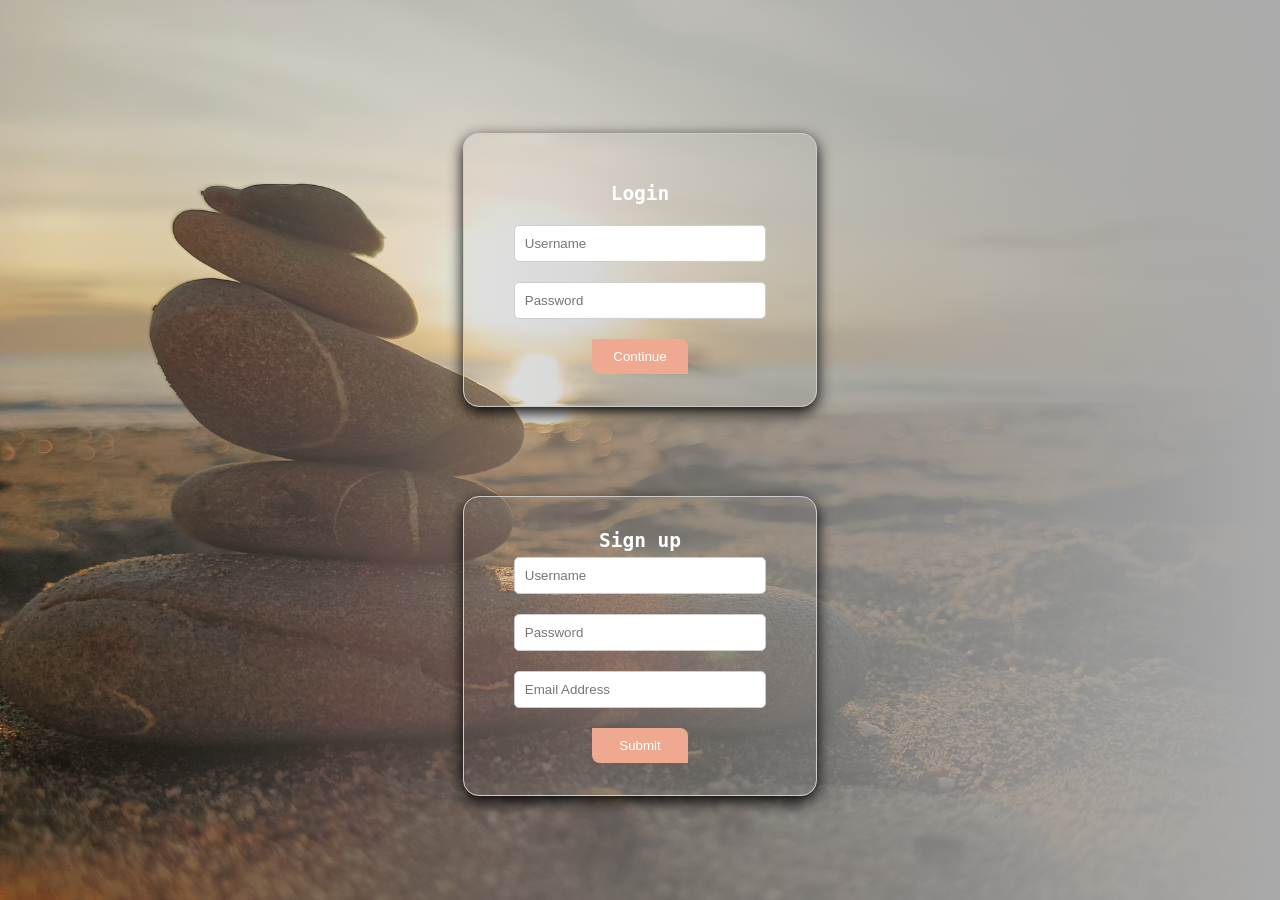
<file: index.html>
<!DOCTYPE html>
<html lang="en">
<head>
  <meta charset="UTF-8">
  <meta http-equiv="X-UA-Compatible" content="IE=Edge">
  <meta name="viewport" content="width=device-width, initial-scale=1">
  <link rel="icon" type="image/x-icon" href="Pictures/explore-removebg-preview2.png">
<title>Log In</title>
<style>
  /*style for the log in form*/
body {
    margin: 0;
	  height: 100%;
    min-height: 100vh;
    width: 100%;
    height: 100vh;
    background-image: linear-gradient(to right,  rgba(255,0,0,0), rgb(170, 170, 170)), url('Pictures/Sample2.jpg');
    background-size: cover; 
    background-position: center;
    font-family: monospace;
    color: white;
}
/*Login Css*/
    .LogIncontainer {
      width: 18rem;
      border-top-left-radius: 5px;
      padding: 20px;
      border: 1px solid #ccc;
      border-top-left-radius: 50%;
      border-top-right-radius: 50%; 
      position: absolute;
    top: 30%;
    left: 50%;
    transform: translate(-50%,-50%);
    box-shadow: 0px 5px 15px rgba(0, 0, 0, 1.25);
    padding: 2rem;
    border-radius: 1rem;
    transition: background-color .5s;
    }
    .LogIncontainer h2 {
      text-align: center;
      margin-bottom: 20px;
    }
    .LogIncontainer label {
      display: block;
      margin-bottom: 10px;
    }
    .LogIncontainer input[type="text"],
    .LogIncontainer input[type="password"] {
      width: 80%;
      padding: 10px;
      border: 1px solid #ccc;
      border-radius: 5px;
      margin-bottom: 20px;
    }
    .LogIncontainer input[type="submit"] {
      background-color:#eea990;
      color: white;
      padding: 10px 20px;
      border: none;
      border-bottom-left-radius: 8px;
      border-top-right-radius: 8px;
      cursor: pointer;
      width: 6rem;
    }
    .LogIncontainer input[type="submit"]:hover {
      background-color:#f6e0b5;
    }
    /*signIn css*/
        .SignIncontainer {
      width: 18rem;
      border-top-left-radius: 5px;
      padding: 20px;
      margin-top: 1rem;
      border: 1px solid #ccc;
      border-bottom-left-radius: 50%;
      border-bottom-right-radius: 50%; 
      position: absolute;
    top: 70%;
    left: 50%;
    transform: translate(-50%,-50%);
    box-shadow: 0px 5px 15px rgba(0, 0, 0, 1.25);
    padding: 2rem;
    border-radius: 1rem;
    transition: background-color .5s;
    }
    .SignIncontainer h2 {
      text-align: center;
      margin-bottom: 5px;
      margin-top:0px;
    }
    .SignIncontainer label {
      display: block;
      margin-bottom: 10px;
    }
    .SignIncontainer input[type="text"],
    .SignIncontainer input[type="password"] {
      width: 80%;
      padding: 10px;
      border: 1px solid #ccc;
      border-radius: 5px;
      margin-bottom: 20px;
    }
    .SignIncontainer input[type="submit"] {
      background-color: #eea990;
      color: white;
      padding: 10px 20px;
      border: none;
      border-bottom-left-radius: 8px;
      border-top-right-radius: 8px;
      cursor: pointer;
      width: 6rem;
    }
    .SignIncontainer input[type="submit"]:hover {
      background-color: #f6e0b5;
    }
    /*OR css*/
    .or{
    position: absolute;
    top: 60%;
    left: 50%;
    transform: translate(-50%,-50%);
      text-align: center;
      color: white;
    }
  </style>
<script>
let currentUser;
let user1, user1psswrd;
let user2, user2psswrd;
let user3, user3psswrd;
let user4, user4psswrd;
let user5, user5psswrd;

function initializeUsers() {
    user1 = "UserUser";
    user1psswrd = "Admin123";
    user2 = "AnotherUser";
    user2psswrd = "Password456";
    user3 = user3psswrd = ''; // Initialize user3
    user4 = user4psswrd = ''; // Initialize user4
    user5 = user5psswrd = ''; // Initialize user5
    currentUser = 1; // Start with user1
}

function LogInfunction() {
    let username = document.getElementById('username');
    let password = document.getElementById('password');

    if (
        (username.value === user1 && password.value === user1psswrd) ||
        (username.value === user2 && password.value === user2psswrd) ||
        (username.value === user3 && password.value === user3psswrd) ||
        (username.value === user4 && password.value === user4psswrd) ||
        (username.value === user5 && password.value === user5psswrd)
    ) {
        window.location.href = 'HomePage2.html';
    } else {
        alert('Invalid Username or Password');
    }
}

function SignUpfunction() {
    let newUsername = document.getElementById('newUsername');
    let newPassword = document.getElementById('newPassword');
    let email = document.getElementById('email');

    if (currentUser === 1) {
        user3 = newUsername.value;
        user3psswrd = newPassword.value;
        currentUser = 2; // Move to user2 after signup for user3
    } else if (currentUser === 2) {
        user4 = newUsername.value;
        user4psswrd = newPassword.value;
        currentUser = 3; // Move to user3 after signup for user4
    } else if (currentUser === 3) {
        user5 = newUsername.value;
        user5psswrd = newPassword.value;
        currentUser = 4; // Move to user4 after signup for user5
    }

    alert('Email verification functionality not implemented yet');
    document.getElementById('newUsername').value = '';
    document.getElementById('newPassword').value = '';
    document.getElementById('email').value = '';
}

function clearTextboxes() {
    document.getElementById('username').value = '';
    document.getElementById('password').value = '';
    document.getElementById('newUsername').value = '';
    document.getElementById('newPassword').value = '';
    document.getElementById('email').value = '';
}

// Initialize users and set current user to user1
initializeUsers();

// Trigger the clearTextboxes function when the page unloads
window.onunload = clearTextboxes;
</script>


</head>
</script>
</head>

<body>
  <center>
  <div class="LogIncontainer">
     <h2>Login</h2>
    <center>
  <input type="text" id="username" placeholder="Username"/>
   <input type="text" id="password" placeholder="Password"/>
   <input type="submit" value="Continue" onclick="LogInfunction()"/>
  
    </center>
  </div>
  <div class="SignIncontainer">
    <h2>Sign up</h2>
    <center>
      <input type="text" id="newUsername" placeholder="Username" />
      <input type="text" id="newPassword" placeholder="Password" />
      <input type="text" id="email" placeholder="Email Address" />
      <input type="submit" value="Submit" onclick="SignUpfunction()" />
    </center>
  </div>
</center>
</body>
</html>
</file>
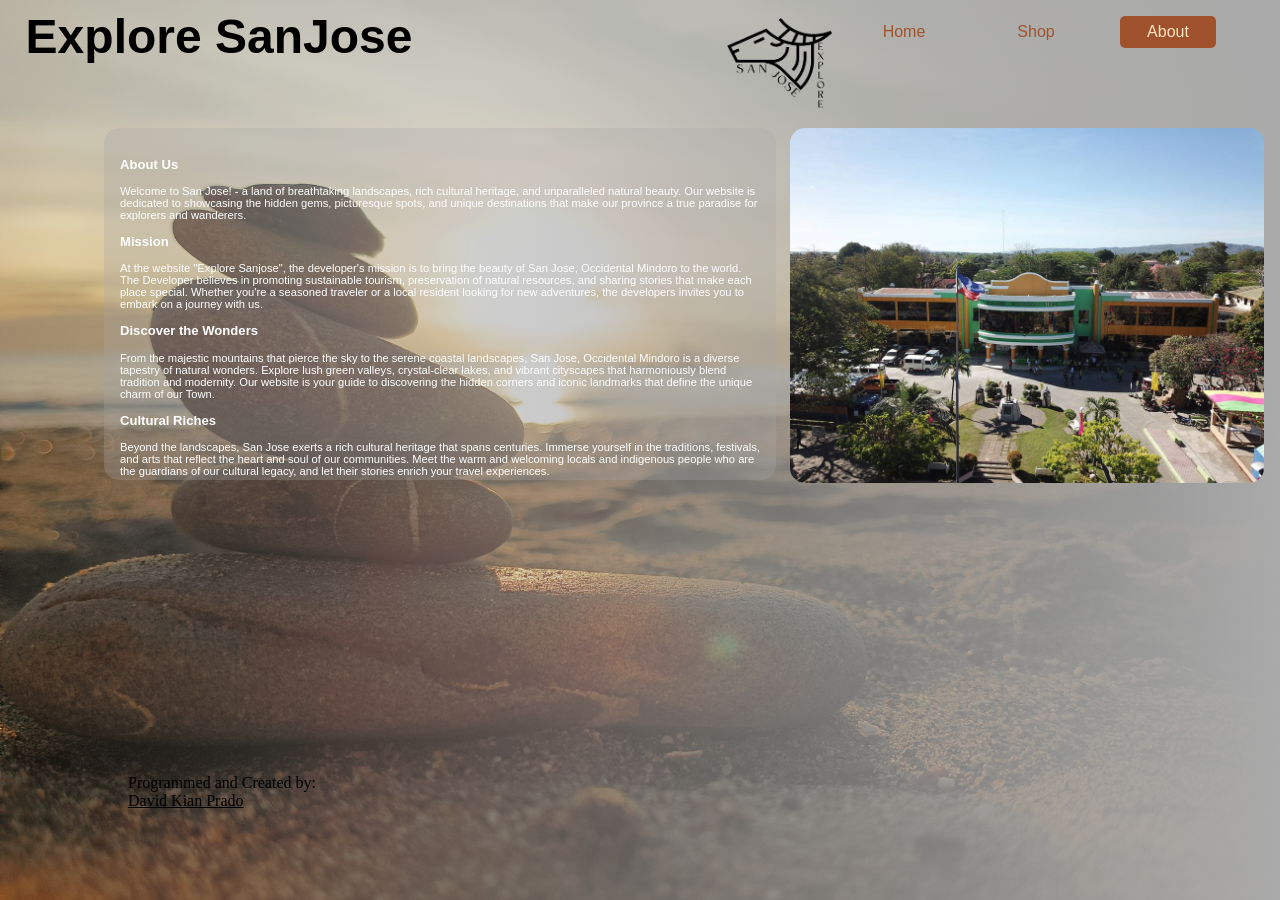
<file: About2.html>
<!DOCTYPE html>
<html>
<head>
	<meta charset="utf-8">
	<meta name="viewport" content="width=device-width, initial-scale=1">
	<title>Explore SanJose-About</title>
	<link rel="icon" type="image/x-icon" href="Pictures/LOGO.png">
	<link rel="stylesheet" type="text/css" href="About2.css">
</head>
<body>
	<!--Navigation and Logo -->
<div class="navholder">
	<image class="pageLogo" src = "Pictures/LOGO.png"></image>
	<h2 class="pageNAmeNav">Explore SanJose</h2>
	<div class="navigation">
	<button class="navbutton" onclick="window.location.href='HomePage2.html'">Home</button>
	<button class="navbutton" onclick="window.location.href='Shop2.html'">Shop</button>
	<button class="ActiveNav">About</button>
</div>
</div>
<div class="aboutcontainer">
			<p class = "AboutContent">
				<h3>About Us</h3>
Welcome to San Jose! - a land of breathtaking landscapes, rich cultural heritage, and unparalleled natural beauty. Our website is dedicated to showcasing the hidden gems, picturesque spots, and unique destinations that make our province a true paradise for explorers and wanderers.

<h3>Mission</h3>
At the website "Explore Sanjose", the developer's mission is to bring the beauty of San Jose, Occidental Mindoro to the world. The Developer believes in promoting sustainable tourism, preservation of natural resources, and sharing stories that make each place special. Whether you're a seasoned traveler or a local resident looking for new adventures, the developers invites you to embark on a journey with us.

<h3>Discover the Wonders</h3>
From the majestic mountains that pierce the sky to the serene coastal landscapes, San Jose, Occidental Mindoro is a diverse tapestry of natural wonders. Explore lush green valleys, crystal-clear lakes, and vibrant cityscapes that harmoniously blend tradition and modernity. Our website is your guide to discovering the hidden corners and iconic landmarks that define the unique charm of our Town.

<h3>Cultural Riches</h3>
Beyond the landscapes, San Jose exerts a rich cultural heritage that spans centuries. Immerse yourself in the traditions, festivals, and arts that reflect the heart and soul of our communities. Meet the warm and welcoming locals and indigenous people who are the guardians of our cultural legacy, and let their stories enrich your travel experiences.

<h3>Sustainability Matters</h3>
As passionate advocates for responsible tourism, the developer prioritizes sustainability in every aspect of the user's exploration. We aim to raise awareness about the importance of preserving our environment and supporting local and indigenous communities. Through responsible travel, the developer aspires to create a positive impact and to ensure that the beauty of San Jose endures for generations to come.

<h3>Join the Journey</h3>
Whether you're planning your next adventure, seeking travel inspiration, or simply curious about the wonders of San Jose, the website "Explore Sanjose" is your go-to resource. Join us in celebrating the beauty, diversity, and richness of our town. Together, let's embark on a journey to uncover the magic that lies within San Jose, Occidental Mindoro.

Thank you for being a part of our community.

Happy Exploring!

Explore Sanjose
			</p>
		</div>
		<img class="munisipyopic" src="Pictures/munisipyo.jpg">
		<footer>Programmed and Created by: <p class="nameko">David Kian Prado</p><footer>
			
</body>
</html>
</file>
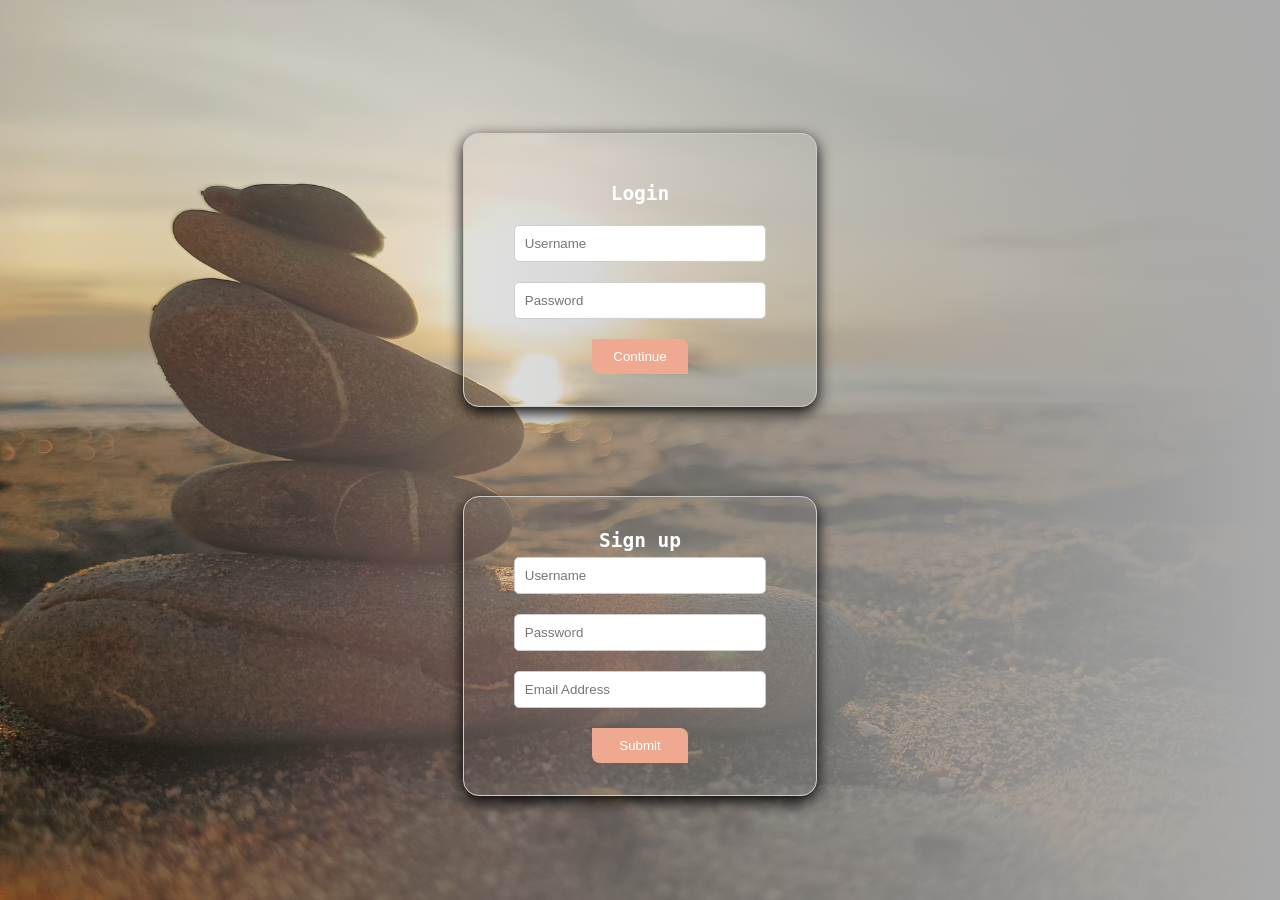
<file: LoginForm.html>
<!DOCTYPE html>
<html lang="en">
<head>
  <meta charset="UTF-8">
  <meta http-equiv="X-UA-Compatible" content="IE=Edge">
  <meta name="viewport" content="width=device-width, initial-scale=1">
  <link rel="icon" type="image/x-icon" href="Pictures/explore-removebg-preview2.png">
<title>Log In</title>
<style>
  /*style for the log in form*/
body {
    margin: 0;
	  height: 100%;
    min-height: 100vh;
    width: 100%;
    height: 100vh;
    background-image: linear-gradient(to right,  rgba(255,0,0,0), rgb(170, 170, 170)), url('Pictures/Sample2.jpg');
    background-size: cover; 
    background-position: center;
    font-family: monospace;
    color: white;
}
/*Login Css*/
    .LogIncontainer {
      width: 18rem;
      border-top-left-radius: 5px;
      padding: 20px;
      border: 1px solid #ccc;
      border-top-left-radius: 50%;
      border-top-right-radius: 50%; 
      position: absolute;
    top: 30%;
    left: 50%;
    transform: translate(-50%,-50%);
    box-shadow: 0px 5px 15px rgba(0, 0, 0, 1.25);
    padding: 2rem;
    border-radius: 1rem;
    transition: background-color .5s;
    }
    .LogIncontainer h2 {
      text-align: center;
      margin-bottom: 20px;
    }
    .LogIncontainer label {
      display: block;
      margin-bottom: 10px;
    }
    .LogIncontainer input[type="text"],
    .LogIncontainer input[type="password"] {
      width: 80%;
      padding: 10px;
      border: 1px solid #ccc;
      border-radius: 5px;
      margin-bottom: 20px;
    }
    .LogIncontainer input[type="submit"] {
      background-color:#eea990;
      color: white;
      padding: 10px 20px;
      border: none;
      border-bottom-left-radius: 8px;
      border-top-right-radius: 8px;
      cursor: pointer;
      width: 6rem;
    }
    .LogIncontainer input[type="submit"]:hover {
      background-color:#f6e0b5;
    }
    /*signIn css*/
        .SignIncontainer {
      width: 18rem;
      border-top-left-radius: 5px;
      padding: 20px;
      margin-top: 1rem;
      border: 1px solid #ccc;
      border-bottom-left-radius: 50%;
      border-bottom-right-radius: 50%; 
      position: absolute;
    top: 70%;
    left: 50%;
    transform: translate(-50%,-50%);
    box-shadow: 0px 5px 15px rgba(0, 0, 0, 1.25);
    padding: 2rem;
    border-radius: 1rem;
    transition: background-color .5s;
    }
    .SignIncontainer h2 {
      text-align: center;
      margin-bottom: 5px;
      margin-top:0px;
    }
    .SignIncontainer label {
      display: block;
      margin-bottom: 10px;
    }
    .SignIncontainer input[type="text"],
    .SignIncontainer input[type="password"] {
      width: 80%;
      padding: 10px;
      border: 1px solid #ccc;
      border-radius: 5px;
      margin-bottom: 20px;
    }
    .SignIncontainer input[type="submit"] {
      background-color: #eea990;
      color: white;
      padding: 10px 20px;
      border: none;
      border-bottom-left-radius: 8px;
      border-top-right-radius: 8px;
      cursor: pointer;
      width: 6rem;
    }
    .SignIncontainer input[type="submit"]:hover {
      background-color: #f6e0b5;
    }
    /*OR css*/
    .or{
    position: absolute;
    top: 60%;
    left: 50%;
    transform: translate(-50%,-50%);
      text-align: center;
      color: white;
    }
  </style>
<script>
let currentUser;
let user1, user1psswrd;
let user2, user2psswrd;
let user3, user3psswrd;
let user4, user4psswrd;
let user5, user5psswrd;

function initializeUsers() {
    user1 = "UserUser";
    user1psswrd = "Admin123";
    user2 = "AnotherUser";
    user2psswrd = "Password456";
    user3 = user3psswrd = ''; // Initialize user3
    user4 = user4psswrd = ''; // Initialize user4
    user5 = user5psswrd = ''; // Initialize user5
    currentUser = 1; // Start with user1
}

function LogInfunction() {
    let username = document.getElementById('username');
    let password = document.getElementById('password');

    if (
        (username.value === user1 && password.value === user1psswrd) ||
        (username.value === user2 && password.value === user2psswrd) ||
        (username.value === user3 && password.value === user3psswrd) ||
        (username.value === user4 && password.value === user4psswrd) ||
        (username.value === user5 && password.value === user5psswrd)
    ) {
        window.location.href = 'HomePage2.html';
    } else {
        alert('Invalid Username or Password');
    }
}

function SignUpfunction() {
    let newUsername = document.getElementById('newUsername');
    let newPassword = document.getElementById('newPassword');
    let email = document.getElementById('email');

    if (currentUser === 1) {
        user3 = newUsername.value;
        user3psswrd = newPassword.value;
        currentUser = 2; // Move to user2 after signup for user3
    } else if (currentUser === 2) {
        user4 = newUsername.value;
        user4psswrd = newPassword.value;
        currentUser = 3; // Move to user3 after signup for user4
    } else if (currentUser === 3) {
        user5 = newUsername.value;
        user5psswrd = newPassword.value;
        currentUser = 4; // Move to user4 after signup for user5
    }

    alert('Email verification functionality not implemented yet');
    document.getElementById('newUsername').value = '';
    document.getElementById('newPassword').value = '';
    document.getElementById('email').value = '';
}

function clearTextboxes() {
    document.getElementById('username').value = '';
    document.getElementById('password').value = '';
    document.getElementById('newUsername').value = '';
    document.getElementById('newPassword').value = '';
    document.getElementById('email').value = '';
}

// Initialize users and set current user to user1
initializeUsers();

// Trigger the clearTextboxes function when the page unloads
window.onunload = clearTextboxes;
</script>


</head>
</script>
</head>

<body>
  <center>
  <div class="LogIncontainer">
     <h2>Login</h2>
    <center>
  <input type="text" id="username" placeholder="Username"/>
   <input type="text" id="password" placeholder="Password"/>
   <input type="submit" value="Continue" onclick="LogInfunction()"/>
  
    </center>
  </div>
  <div class="SignIncontainer">
    <h2>Sign up</h2>
    <center>
      <input type="text" id="newUsername" placeholder="Username" />
      <input type="text" id="newPassword" placeholder="Password" />
      <input type="text" id="email" placeholder="Email Address" />
      <input type="submit" value="Submit" onclick="SignUpfunction()" />
    </center>
  </div>
</center>
</body>
</html>
</file>
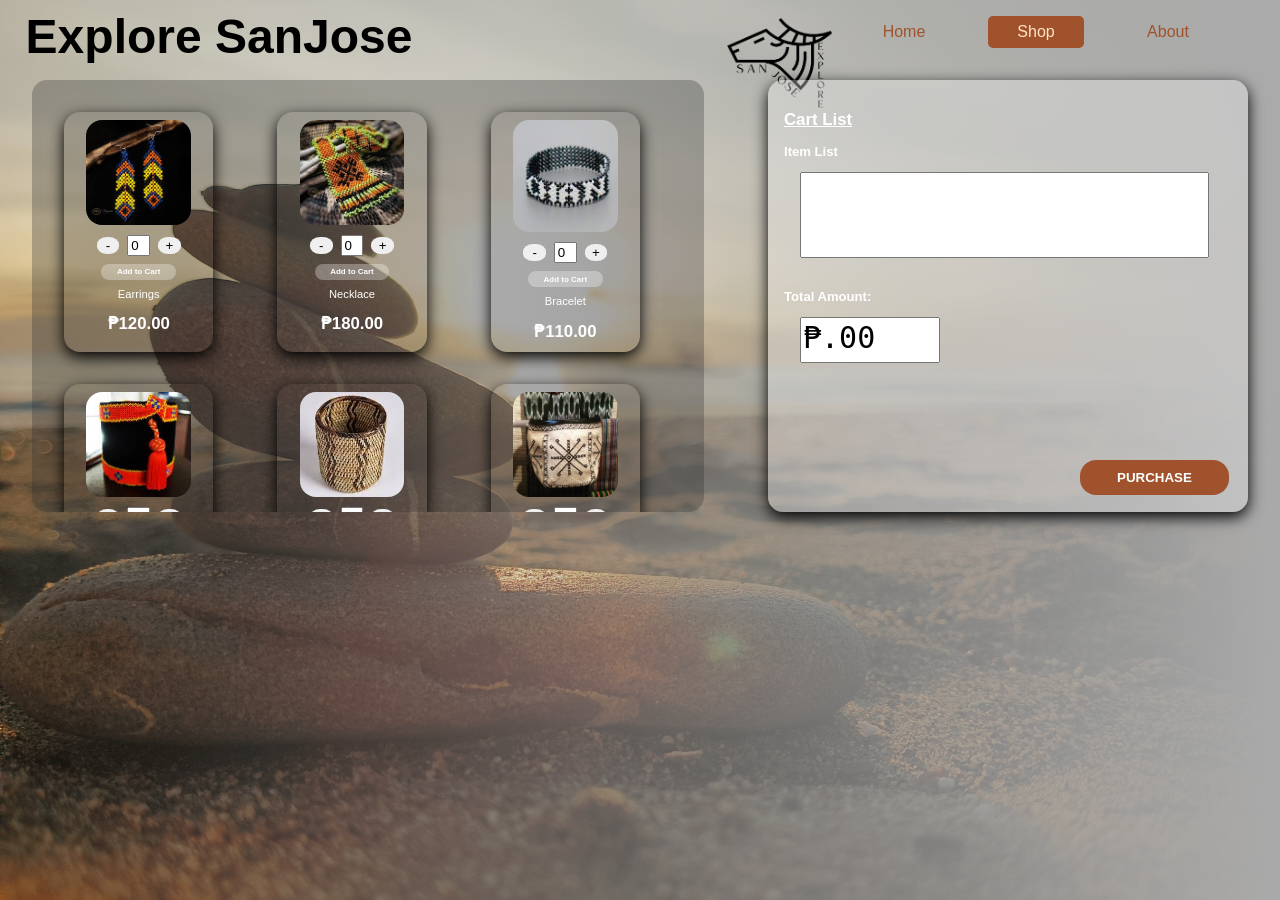
<file: Shop2.html>
<!DOCTYPE html>
<html>

<head>
	<meta charset="utf-8">
	<meta name="viewport" content="width=device-width, initial-scale=1">
	<title></title>
	<link rel="icon" type="image/x-icon" href="Pictures/LOGO.png">
	<link rel="stylesheet" type="text/css" href="Shop2.css">
	<script src="Shop.js" type="text/javascript"></script>
</head>

<body>
	<!--Navigation and Logo -->
	<div class="navholder">
		<image class="pageLogo" src="Pictures/LOGO.png"></image>
		<h2 class="pageNAmeNav">Explore SanJose</h2>
		<div class="navigation">
			<button class="navbutton" onclick="window.location.href='HomePage2.html'">Home</button>
			<button class="ActiveNav">Shop</button>
			<button class="navbutton" onclick="window.location.href='About2.html'">About</button>
		</div>
	</div>
	<!-- Products-->
	<div class="products" style="display: grid; grid-template-columns : 1fr 1fr 1fr;">
		<!--product1-->
		<div class="product-box">
			<center>
				<img src="Pictures/earrings.jpg" class="productpic">
			</center>
			<div class="shopbtns">
				<input type="button" onclick="prod1deduct()" class="btnminus" value="-">
				<input type="text" id="prod1tbox" class="TextBoxStyle" value="0">
				<input type="button" onclick="prod1add()" class="btnplus" value="+">
			</div>
			<div class="addcartbtn">
				<input type="button" id="prod1addcart" class="btnStyle" value="Add to Cart" onclick="addproduct1()">
			</div>
			<center>
				Earrings<h2>₱120.00</h2>
			</center>
		</div>
		<!--product2-->
		<div class="product-box">
			<center>
				<img src="Pictures/necklace.jpg" class="productpic">
			</center>
			<div class="shopbtns">
				<input type="button" onclick="prod2deduct()" class="btnminus" value="-">
				<input type="text" id="prod2tbox" class="TextBoxStyle" value="0">
				<input type="button" onclick="prod2add()" class="btnplus" value="+">
			</div>
			<div class="addcartbtn">
				<input type="button" id="prod2addcart" class="btnStyle" value="Add to Cart" onclick="addproduct2()">
			</div>
			<center>
				Necklace<h2>₱180.00</h2>
			</center>
		</div>
		<!--product3-->
		<div class="product-box">
			<center>
				<img src="Pictures/bracelet.jpg" class="productpic">
			</center>
			<div class="shopbtns">
				<input type="button" onclick="prod3deduct()" class="btnminus" value="-">
				<input type="text" id="prod3tbox" class="TextBoxStyle" value="0">
				<input type="button" onclick="prod3add()" class="btnplus" value="+">
			</div>
			<div class="addcartbtn">
				<input type="button" id="prod2addcart" class="btnStyle" value="Add to Cart" onclick="addproduct3()">
			</div>
			<center>
				Bracelet<h2>₱110.00</h2>
			</center>
		</div>
		<!--product4-->
		<div class="product-box">
			<center>
				<img src="Pictures/headdress.jpg" class="productpic">
			</center>
			<div class="shopbtns">
				<input type="button" onclick="prod4deduct()" class="btnminus" value="-">
				<input type="text" id="prod4tbox" class="TextBoxStyle" value="0">
				<input type="button" onclick="prod4add()" class="btnplus" value="+">
			</div>
			<div class="addcartbtn">
				<input type="button" id="prod2addcart" class="btnStyle" value="Add to Cart" onclick="addproduct4()">
			</div>
			<center>
				Headdress<h2>₱220.00</h2>
			</center>
		</div>
		<!--product5-->
		<div class="product-box">
			<center>
				<img src="Pictures/basket.jpg" class="productpic">
			</center>
			<div class="shopbtns">
				<input type="button" onclick="prod5deduct()" class="btnminus" value="-">
				<input type="text" id="prod5tbox" class="TextBoxStyle" value="0">
				<input type="button" onclick="prod5add()" class="btnplus" value="+">
			</div>
			<div class="addcartbtn">
				<input type="button" id="prod2addcart" class="btnStyle" value="Add to Cart" onclick="addproduct5()">
			</div>
			<center>
				Woven Basket<h2>₱200.00</h2>
			</center>
		</div>
		<!--product6-->
		<div class="product-box">
			<center>
				<img src="Pictures/bag.jpg" class="productpic">
			</center>
			<div class="shopbtns">
				<input type="button" onclick="prod6deduct()" class="btnminus" value="-">
				<input type="text" id="prod6tbox" class="TextBoxStyle" value="0">
				<input type="button" onclick="prod6add()" class="btnplus" value="+">
			</div>
			<div class="addcartbtn">
				<input type="button" id="prod2addcart" class="btnStyle" value="Add to Cart" onclick="addproduct6()">
			</div>
			<center>
				Woven Bag<h2>₱320.00</h2>
			</center>
		</div>
	</div>
	<!--Cart box-->
	<div class="Cart" id="cart">
		<h2><u>Cart List</u></h2>
		<!--list of items-->
		<h3>Item List</h3>
		<textarea type="text" id="itemListTbox" rows="4" cols="30" readonly></textarea>
		<!--Total amount of the items added to Item List-->
		<h3>Total Amount:</h3>
		<textarea type="text" id="amountTbox" rows="4" cols="30">₱.00</textarea>
		<div class="purchasebtndiv">
			<input type="button" id="purchasebtn" value="PURCHASE">
		</div>
	</div>
</body>

</html>
</file>
<file: About2.css>
body{
	margin: 0;
	 height: 100%;
    min-height: 100vh;
    width: 100%;
    height: 100vh; /* Adjust as needed */
	background-image: linear-gradient(to right,  rgba(255,0,0,0), rgb(170, 170, 170)), url('Pictures/Sample2.jpg');
    background-size: cover; 
    background-position: center;
    position: relative
}
.navholder{
	background-color: transparent;
	height: 4rem;
	width: 100%;
	margin: 0;

}
.pageLogo{
	position: absolute;
	top: 2%;
	right: 35%;
	height: 10%;	
	width: auto;
	margin: 0;
}
.pageNAmeNav{
	position: absolute;
	top: 1%;
	left: 2%;
	font-family: sans-serif;
	font-size: 300%;
	margin: 0;
}
/*Activebuttonstyle	*/
.ActiveNav{
	font-size: 1rem;
	color: bisque;
	margin-left:2rem;
	background-color: sienna;
	border: none;
	height: 2rem;
	width: 6rem;
	border-radius: 5px;

}
/*navigation Buttons css for all Website*/
.navigation{
	position: absolute;
    top: 1rem;
  	right: 5%;
}
.navbutton {
    position: relative;
    font-size: 1rem;
    color: sienna;
    margin-left: 2rem;
    background-color: transparent;
    border: none;
    width: 6rem;
    text-decoration: none;
}
.navbutton:after {
    content: "";
    position: absolute;
    left: 0;
    bottom: 0;
    width: 100%;
    height: 0;
    background-color: sienna;
    transition: height 100ms;
}
/* Adjust the height of the underline */
.navbutton:hover:after {
    height: 2px; 
}
/*Footer Content*/
footer{
	position: absolute;
	bottom: 10%;
	left: 10%;
	margin: 0;
}
.nameko{
	text-decoration: underline;
	margin: 0;
}
/*About Us*/
.aboutcontainer{
	position: absolute;
	left:3rem;
	font-family: Arial, sans-serif;
	height: 20rem;
	width: 50%;
	margin: 4rem;
	margin-left: 3.5rem;
	border-radius: 15px;
	color: white;
	padding: 1rem;
	font-size: .7rem;
	overflow: scroll;
	overflow-x: hidden;
	background-color: rgba(165, 165, 165, 0.3);
}
.munisipyopic{
	position: absolute;
	margin-top: 4rem;
	right: 1rem;
	width:37%;
	border-radius: 15px;
}
</file>
<file: Shop2.css>
body{
	margin: 0;
	 height: 100%;
    min-height: 100vh;
    width: 100%;
    height: 100vh; /* Adjust as needed */
	background-image: linear-gradient(to right,  rgba(255,0,0,0), rgb(170, 170, 170)), url('Pictures/Sample2.jpg');
    background-size: cover; 
    background-position: center;
    position: relative
}
.navholder{
	background-color: transparent;
	height: 4rem;
	width: 100%;
	margin: 0;

}
.pageLogo{
	position: absolute;
	top: 2%;
	right: 35%;
	height: 10%;	
	width: auto;
	margin: 0;
}
.pageNAmeNav{
	position: absolute;
	top: 1%;
	left: 2%;
	font-family: sans-serif;
	font-size: 300%;
	margin: 0;
}
/*Activebuttonstyle	*/
.ActiveNav{
	font-size: 1rem;
	color: bisque;
	margin-left:2rem;
	background-color: sienna;
	border: none;
	height: 2rem;
	width: 6rem;
	border-radius: 5px;

}
/*navigation Buttons css for all Website*/
.navigation{
	position: absolute;
    top: 1rem;
  	right: 5%;
}
.navbutton {
    position: relative;
    font-size: 1rem;
    color: sienna;
    margin-left: 2rem;
    background-color: transparent;
    border: none;
    width: 6rem;
    text-decoration: none;
}
.navbutton:after {
    content: "";
    position: absolute;
    left: 0;
    bottom: 0;
    width: 100%;
    height: 0;
    background-color: sienna;
    transition: height 100ms;
}
/* Adjust the height of the underline */
.navbutton:hover:after {
    height: 2px; 
}
/*Footer Content*/
footer{
	position: absolute;
	bottom: 10%;
	left: 10%;
	margin: 0;
}
.nameko{
	text-decoration: underline;
	margin: 0;
}
/*Products container*/
.products{
    position: absolute;
	left:1rem;
	font-family: Arial, sans-serif;
	height: 25rem;
	width: 50%;
	margin: 1rem;
	border-radius: 15px;
	color: white;
	padding: 1rem;
	font-size: .7rem;
	background-color: rgba(48, 48, 48, 0.3);
	overflow-y: scroll;
}
/*Product container css*/
.product-box{
	margin: 1rem;
	height: 15rem;
	width: 70%;
	border-radius: 1rem;
	box-shadow: 0px 5px 15px rgba(0, 0, 0, 1.25);
	transition:margin.5s,height .5s, width .5s,background-color .5s, font-size .5s;
}
.product-box:hover{
	margin: 0;
	height: 100%;
	width: 100%;
	background-color: rgba(48, 48, 48, 0.3);
	font-size: 1rem;
	.btnStyle{
		height: 2rem;
	}
}
/*product picture size*/
.productpic{
	margin: .5rem;
	width: 70%;
	border-radius: 1rem;
}
.shopbtns{
	display: flex;
    justify-content: center;
    align-items: center; 
}
.addcartbtn{
	display: flex;
    justify-content: center;
    align-items: center; 
}
/*button style*/
.btnminus{
	width: 15%;	
	height: 15%;
	border:none;
	border-radius: 45%;
	transition: opacity .5s;
}
.btnminus:hover{
	opacity: .5;
}
.btnplus{
	width: 15%;
	height: 15%;
	border:none;
	border-radius: 45%;
	transition: opacity .5s;
}
.btnplus:hover{
	opacity: .5;
}

.TextBoxStyle{
	margin-left: .5rem;
	margin-right: .5rem;
	border-color: none;
	width: 10%;
}
.btnStyle{
	margin: .5rem;
	font-size: .5rem;
	font-weight: bold;
	width: 50%;
	height: 1rem;
	border-radius: 1rem;
	background-color: rgba(255, 255, 255, 0.3);
	color: white;
	outline: none;
	border: none;
	transition: background-color .5s, height .5s;
}
.btnStyle:hover{
	background-color: rgba(0, 0, 0, 0.3);
}
/*Cart Style*/
/*Cart container*/
.Cart{
    position: absolute;
	right:1rem;
	font-family: Arial, sans-serif;
	height: 25rem;
	width: 35%;
	margin: 1rem;
	border-radius: 15px;
	color: white;
	padding: 1rem;
	font-size: .7rem;
	background-color: rgba(255, 255, 255, 0.3);
    box-shadow: 0px 5px 15px rgba(0, 0, 0, 1.25);
}
/*Cart Content*/
#itemListTbox {
    margin-left: 1rem;
    margin-right: 1rem;
    margin-bottom: 1rem;
    height: 20%;
    width: 90%;
    overflow-y: scroll;
	resize: none;
}

#itemListTbox:focus {
    outline: none;
}

#itemListTbox:hover {
    cursor: pointer;
}

#amountTbox{
	font-size: 30px !important;
	margin-left: 1rem;
	margin-right: 1rem;
	margin-bottom: 1rem;
	height: 10%;
	width: 30%;
	pointer-events: none;
	resize: none;
}
.purchasebtndiv{
	position: absolute;
	right: 4%;
	bottom: 4%;
	height: 8%;
	width: 31%;
}
#purchasebtn{
	color: white;
	font-family: sans-serif;
	font-weight: bold;
	background-color: sienna;
	border: none;
	height: 100%;
	width: 100%;
	border-radius: 1rem;
	transition: background-color .5s,box-shadow .5s;
}
#purchasebtn:hover{
	box-shadow: 0px 0px 15px rgba(0, 0, 0, 1.25);
}
</file>
